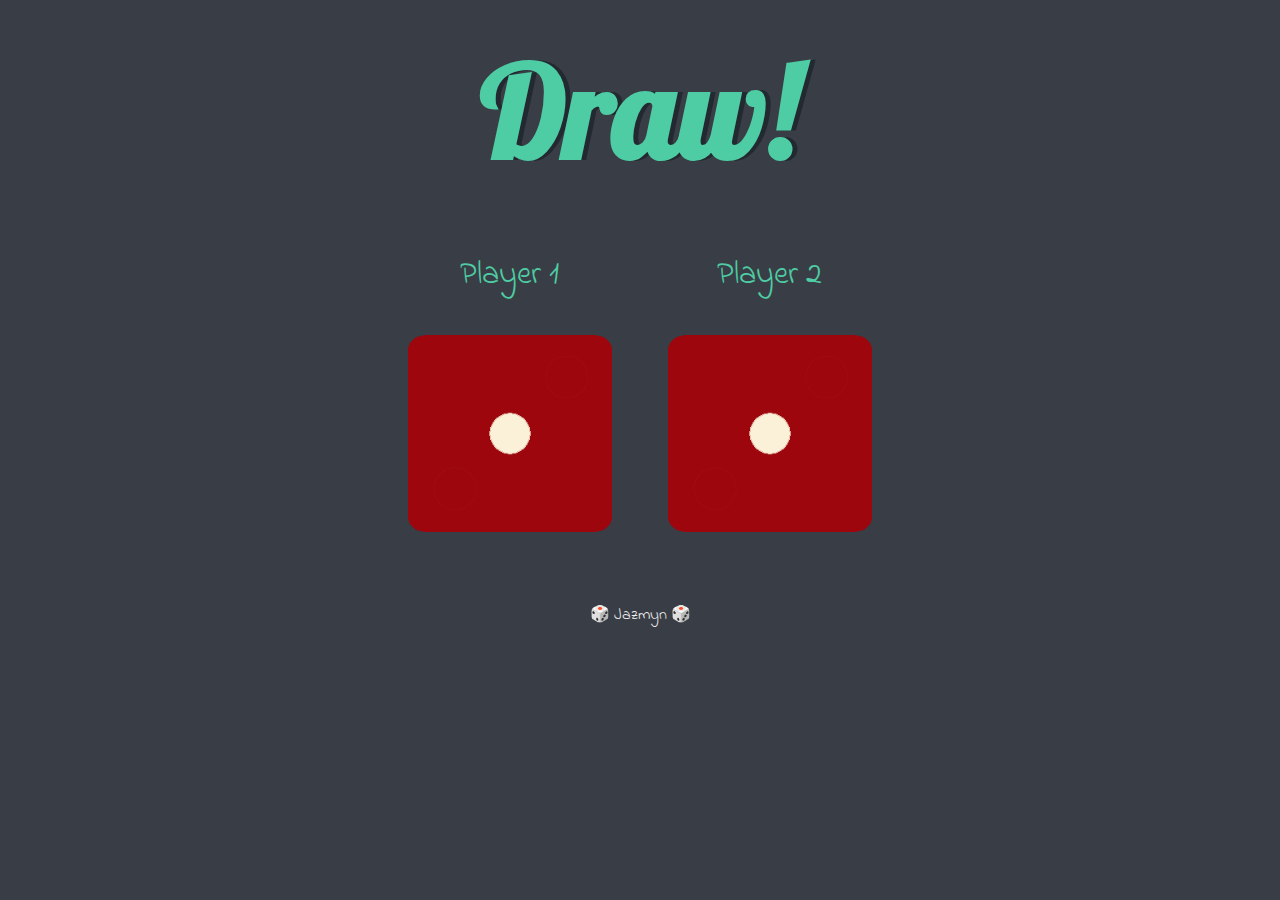
<file: Dice Game/dicee.html>
<!DOCTYPE html>
<html lang="en" dir="ltr">
  <head>
    <meta charset="utf-8">
    <title>Dicee</title>
    <link rel="stylesheet" href="styles.css">
    <link href="https://fonts.googleapis.com/css?family=Indie+Flower|Lobster" rel="stylesheet">

  </head>
  <body>

    <div class="container">
      <h1>Refresh Me</h1>

      <div class="dice">
        <p>Player 1</p>
        <img class="img1" src="images\dice6.png">
      </div>

      <div class="dice">
        <p>Player 2</p>
        <img class="img2" src="images\dice6.png">
      </div>

    </div>

  <script src="index.js"></script>
  </body>

  <footer>
    🎲 Jazmyn 🎲
  </footer>
</html>
</file>
<file: Dice Game/styles.css>
.container {
  width: 70%;
  margin: auto;
  text-align: center;
}

.dice {
  text-align: center;
  display: inline-block;

}

body {
  background-color: #393E46;
}

h1 {
  margin: 30px;
  font-family: 'Lobster', cursive;
  text-shadow: 5px 0 #232931;
  font-size: 8rem;
  color: #4ECCA3;
}

p {
  font-size: 2rem;
  color: #4ECCA3;
  font-family: 'Indie Flower', cursive;
}

img {
  width: 80%;
}

footer {
  margin-top: 5%;
  color: #EEEEEE;
  text-align: center;
  font-family: 'Indie Flower', cursive;

}
</file>
